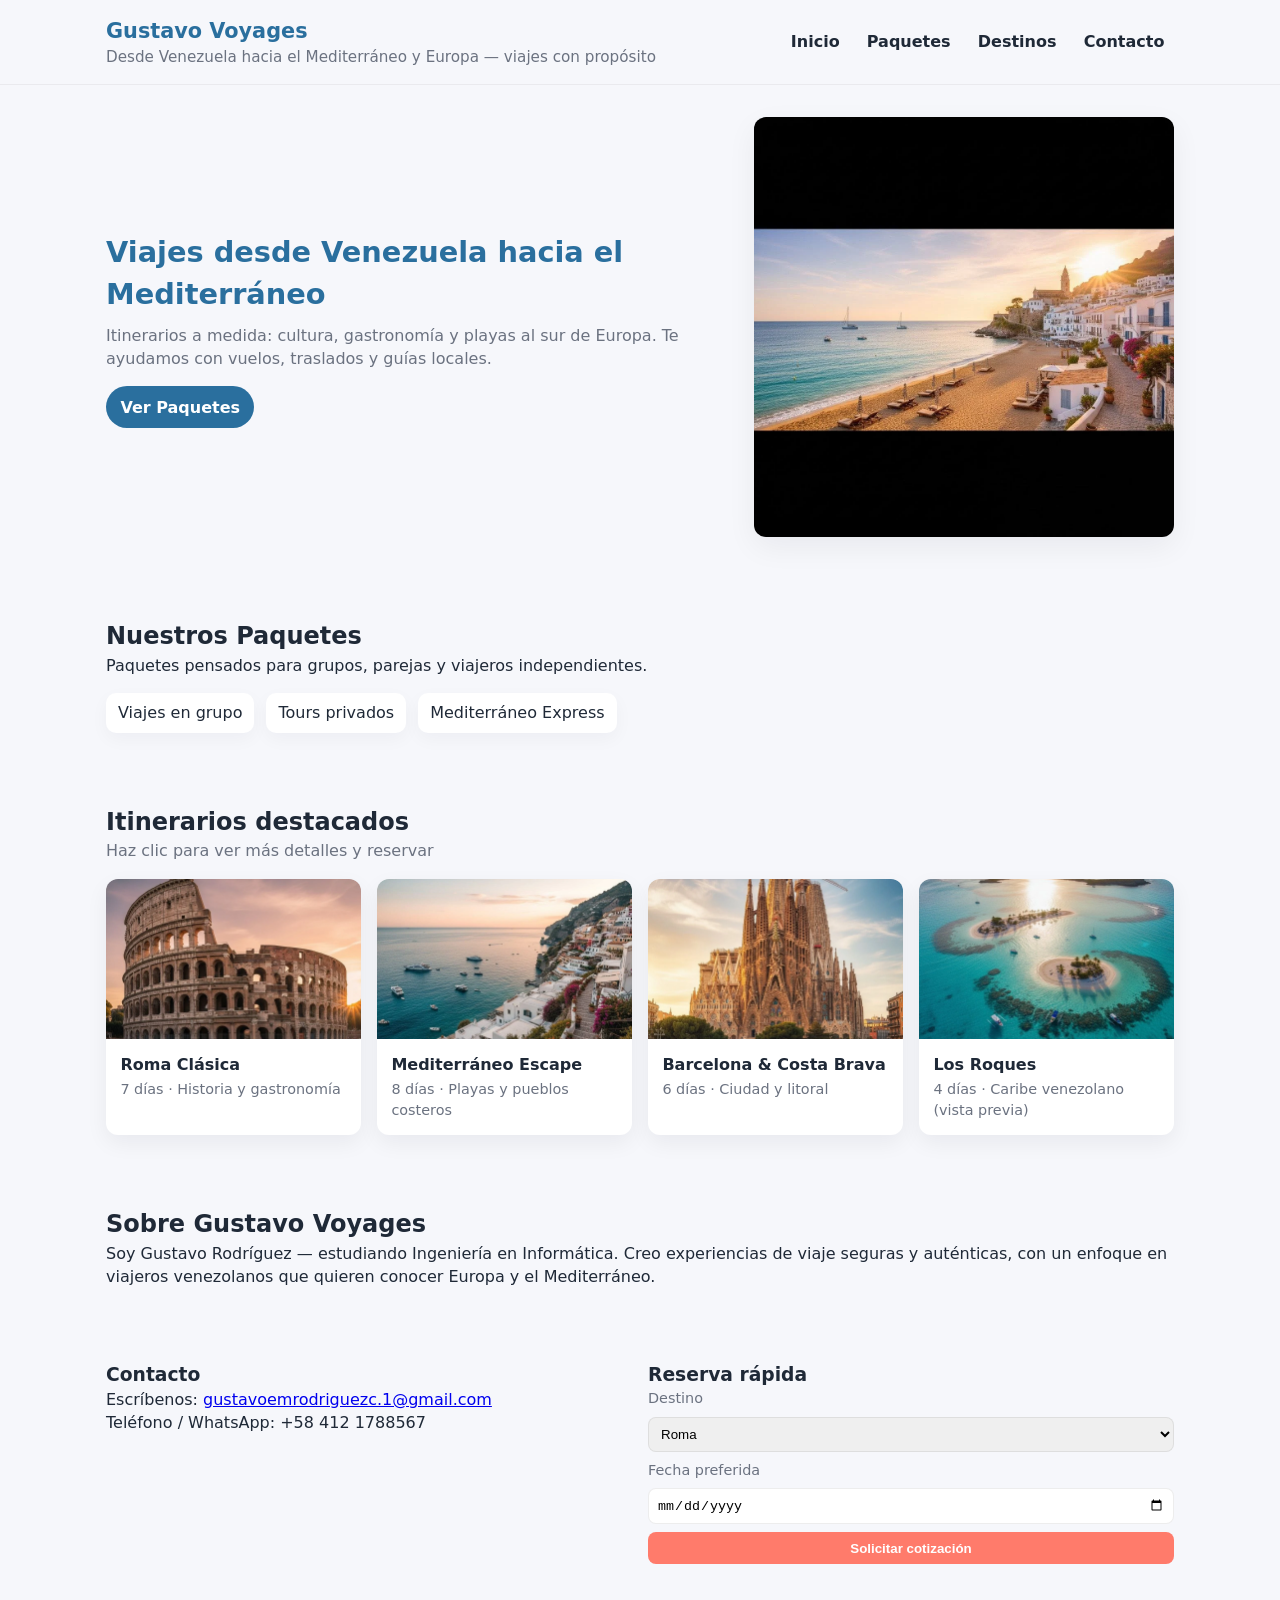
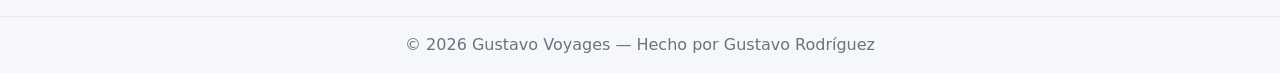
<file: index.html>
<!doctype html>
<html lang="es">
<head>
  <meta charset="utf-8" />
  <meta name="viewport" content="width=device-width, initial-scale=1" />
  <meta name="description" content="Gus Voyages — Agencia de viajes desde Venezuela al Mediterráneo y Europa. Paquetes personalizados y tours premium." />
  <title>Gustavo Voyages | Viajes Venezuela → Mediterráneo</title>
  <link rel="stylesheet" href="style.css">
  <script src="script.js"></script>
</head>
<body>
  <a class="skip-link" href="#main">Saltar al contenido</a>

  <header class="site-header">
  <div class="container header-inner">
    <div>
      <h1 class="brand">Gustavo Voyages</h1>
      <p class="tagline">Desde Venezuela hacia el Mediterráneo y Europa — viajes con propósito</p>
    </div>

    <!-- Botón hamburguesa: se muestra en pantallas pequeñas -->
    <button class="nav-toggle" aria-controls="primary-navigation" aria-expanded="false" aria-label="Abrir menú">
      <span class="hamburger" aria-hidden="true"></span>
    </button>

    <nav class="main-nav" role="navigation" aria-label="Menú Principal">
      <ul id="primary-navigation" class="nav-links">
        <li><a href="#inicio">Inicio</a></li>
        <li><a href="#paquetes">Paquetes</a></li>
        <li><a href="#destinos">Destinos</a></li>
        <li><a href="#contacto">Contacto</a></li>
      </ul>
    </nav>
  </div>
</header>

  <main id="main">
    <section id="inicio" class="hero">
      <div class="container hero-inner">
        <div class="hero-text">
          <h2>Viajes desde Venezuela hacia el Mediterráneo</h2>
          <p>Itinerarios a medida: cultura, gastronomía y playas al sur de Europa. Te ayudamos con vuelos, traslados y guías locales.</p>
          <a class="btn-primary" href="#paquetes">Ver Paquetes</a>
        </div>
        <div class="hero-image">
          <img src="./agencia-de-viajes-img/hero.webp" alt="Playa y ciudad mediterránea" loading="lazy">
        </div>
      </div>
    </section>

    
    <section id="paquetes" class="section-light">
      <div class="container">
        <h2>Nuestros Paquetes</h2>
        <p>Paquetes pensados para grupos, parejas y viajeros independientes.</p>
        <ul class="packages-list">
          <li><a href="paquetes/group-travels.html">Viajes en grupo</a></li>
          <li><a href="paquetes/private-tours.html">Tours privados</a></li>
          <li><a href="paquetes/mediterraneo-express.html">Mediterráneo Express</a></li>
        </ul>
      </div>
    </section>

    <section id="destinos" class="section">
      <div class="container">
        <h2>Itinerarios destacados</h2>
        <p class="lead">Haz clic para ver más detalles y reservar</p>

        <div class="gallery-grid">
          <figure class="card">
            <a href="itinerarios/roma.html" aria-label="Ver detalles Roma Clásica">
              <img src="agencia-de-viajes-img/Coliseo-Romano.webp" alt="Coliseo Romano, Roma" loading="lazy">
            </a>
            <figcaption>
              <strong>Roma Clásica</strong>
              <span class="muted">7 días · Historia y gastronomía</span>
            </figcaption>
          </figure>

          <figure class="card">
            <a href="itinerarios/mediterraneo.html" aria-label="Ver detalles Mediterráneo">
              <img src="agencia-de-viajes-img/mediterraneo.webp" alt="Costa del Mediterráneo" loading="lazy">
            </a>
            <figcaption>
              <strong>Mediterráneo Escape</strong>
              <span class="muted">8 días · Playas y pueblos costeros</span>
            </figcaption>
          </figure>

             <figure class="card">
            <a href="itinerarios/barcelona.html" aria-label="Ver detalles Barcelona">
              <img src="agencia-de-viajes-img/barcelona.webp" alt="Sagrada Familia, Barcelona" loading="lazy">
            </a>
            <figcaption>
              <strong>Barcelona & Costa Brava</strong>
              <span class="muted">6 días · Ciudad y litoral</span>
            </figcaption>
          </figure>

          <figure class="card">
            <a href="itinerarios/los-roques.html" aria-label="Ver Los Roques (Venezuela)">
              <img src="agencia-de-viajes-img/archipielago-Los-Roques.webp" alt="Los Roques, Venezuela" loading="lazy">
            </a>
            <figcaption>
              <strong>Los Roques</strong>
              <span class="muted">4 días · Caribe venezolano (vista previa)</span>
            </figcaption>
          </figure>
        </div>
      </div>
    </section>

    <section id="sobre-mi" class="section-light">
      <div class="container">
        <h2>Sobre Gustavo Voyages</h2>
        <p>Soy Gustavo Rodríguez — estudiando Ingeniería en Informática. Creo experiencias de viaje seguras y auténticas, con un enfoque en viajeros venezolanos que quieren conocer Europa y el Mediterráneo.</p>
      </div>
    </section>

    <section id="contacto" class="section">
      <div class="container contact-grid">
        <div>
          <h3>Contacto</h3>
          <p>Escríbenos: <a href="mailto:gustavoemrodriguezc.1@gmail.com">gustavoemrodriguezc.1@gmail.com</a></p>
          <p>Teléfono / WhatsApp: +58 412 1788567</p>
        </div>
        <div>
          <h3>Reserva rápida</h3>
          <form action="reserva.html" method="get" class="simple-form" aria-label="Formulario de reserva rápida">
            <label for="destino">Destino</label>
            <select id="destino" name="destino">
              <option value="roma">Roma</option>
              <option value="mediterraneo">Mediterráneo</option>
              <option value="barcelona">Barcelona</option>
              <option value="los-roques">Los Roques</option>
            </select>

            <label for="fecha">Fecha preferida</label>
            <input id="fecha" name="fecha" type="date">

            <button class="btn-secondary" type="submit">Solicitar cotización</button>
          </form>
        </div>
      </div>
    </section>
  </main>

  <footer class="site-footer">
    <div class="container">
      <p>© <span id="year"></span> Gustavo Voyages — Hecho por Gustavo Rodríguez</p>
    </div>
  </footer>

  <script>
    // año dinámico 
    document.getElementById('year').textContent = new Date().getFullYear();
  </script>
</body>
</html>
</file>
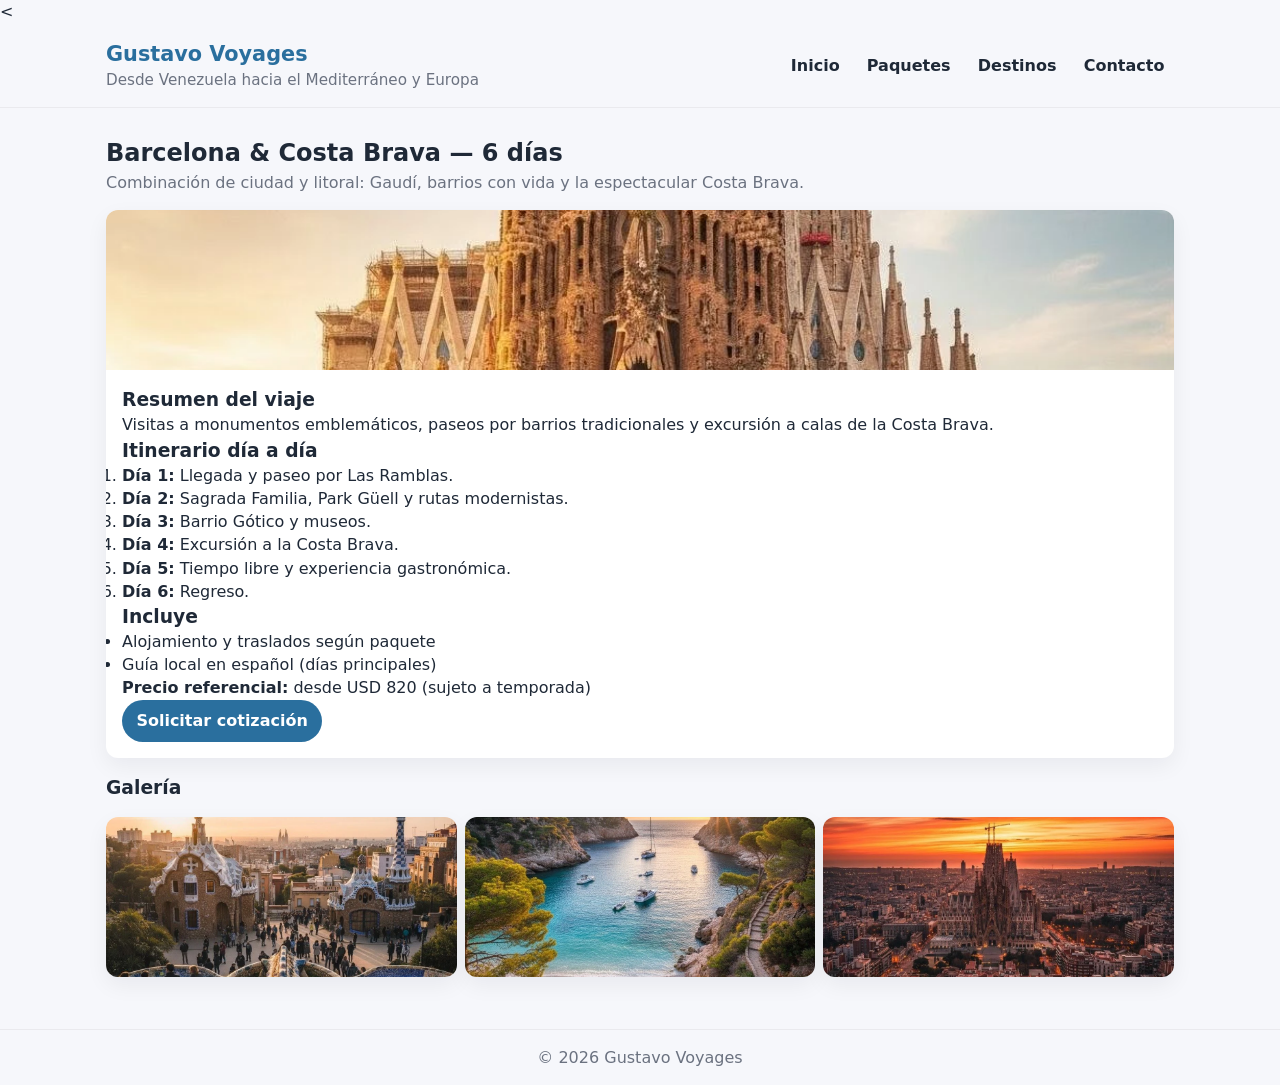
<file: itinerarios/barcelona.html>
<!doctype html>
<html lang="es">
<head>
  <meta charset="utf-8" />
  <meta name="viewport" content="width=device-width, initial-scale=1" />
  <meta name="description" content="Barcelona & Costa Brava - Gus Voyages. 6 días: arquitectura, cultura y litoral." />
  <title>Barcelona & Costa Brava | Gustavo Voyages</title>
  <link rel="stylesheet" href="../style.css">
  <script src="../script.js" defer></script>
</head>
<body>
  <<header class="site-header">
    <div class="container header-inner">
      <div>
        <h1 class="brand">Gustavo Voyages</h1>
        <p class="tagline">Desde Venezuela hacia el Mediterráneo y Europa</p>
      </div>

      <!-- Botón hamburguesa -->
      <button class="nav-toggle" aria-controls="primary-navigation" aria-expanded="false" aria-label="Abrir menú">
        <span class="hamburger" aria-hidden="true"></span>
      </button>

      <nav class="main-nav" role="navigation" aria-label="Menú Principal">
        <ul id="primary-navigation" class="nav-links">
          <li><a href="../index.html">Inicio</a></li>
          <li><a href="../index.html#paquetes">Paquetes</a></li>
          <li><a href="../index.html#destinos">Destinos</a></li>
          <li><a href="../index.html#contacto">Contacto</a></li>
        </ul>
      </nav>
    </div>
  </header>

  <main class="container" id="main">
    <section class="section">
      <h2>Barcelona & Costa Brava — 6 días</h2>
      <p class="lead">Combinación de ciudad y litoral: Gaudí, barrios con vida y la espectacular Costa Brava.</p>

      <div class="card" style="margin-top:1rem">
        <img src="../agencia-de-viajes-img/barcelona.webp" alt="Sagrada Familia y Barcelona" loading="lazy">
        <div style="padding:1rem">
          <h3>Resumen del viaje</h3>
          <p>Visitas a monumentos emblemáticos, paseos por barrios tradicionales y excursión a calas de la Costa Brava.</p>

          <h3>Itinerario día a día</h3>
          <ol>
            <li><strong>Día 1:</strong> Llegada y paseo por Las Ramblas.</li>
            <li><strong>Día 2:</strong> Sagrada Familia, Park Güell y rutas modernistas.</li>
            <li><strong>Día 3:</strong> Barrio Gótico y museos.</li>
            <li><strong>Día 4:</strong> Excursión a la Costa Brava.</li>
            <li><strong>Día 5:</strong> Tiempo libre y experiencia gastronómica.</li>
            <li><strong>Día 6:</strong> Regreso.</li>
          </ol>

          <h3>Incluye</h3>
          <ul>
            <li>Alojamiento y traslados según paquete</li>
            <li>Guía local en español (días principales)</li>
          </ul>

          <p><strong>Precio referencial:</strong> desde USD 820 (sujeto a temporada)</p>

          <a class="btn-primary" href="../reserva.html#reserva" aria-label="Solicitar cotización Barcelona">Solicitar cotización</a>
        </div>
      </div>

      <section style="margin-top:1rem">
        <h3>Galería</h3>
        <div class="gallery-grid" style="grid-template-columns:repeat(3,1fr);gap:0.5rem">
          <figure class="card"><img src="../agencia-de-viajes-img/barca-1.webp" alt="Park Güell" loading="lazy"></figure>
          <figure class="card"><img src="../agencia-de-viajes-img/barca-2.webp" alt="Costa Brava cala" loading="lazy"></figure>
          <figure class="card"><img src="../agencia-de-viajes-img/barca-3.webp" alt="Atardecer en Barcelona" loading="lazy"></figure>
        </div>
      </section>
    </section>
  </main>

  <footer class="site-footer">
    <div class="container">
      <p>© <span id="year"></span> Gustavo Voyages</p>
    </div>
  </footer>

  <script>document.getElementById('year').textContent = new Date().getFullYear();</script>
</body>
</html>
</file>
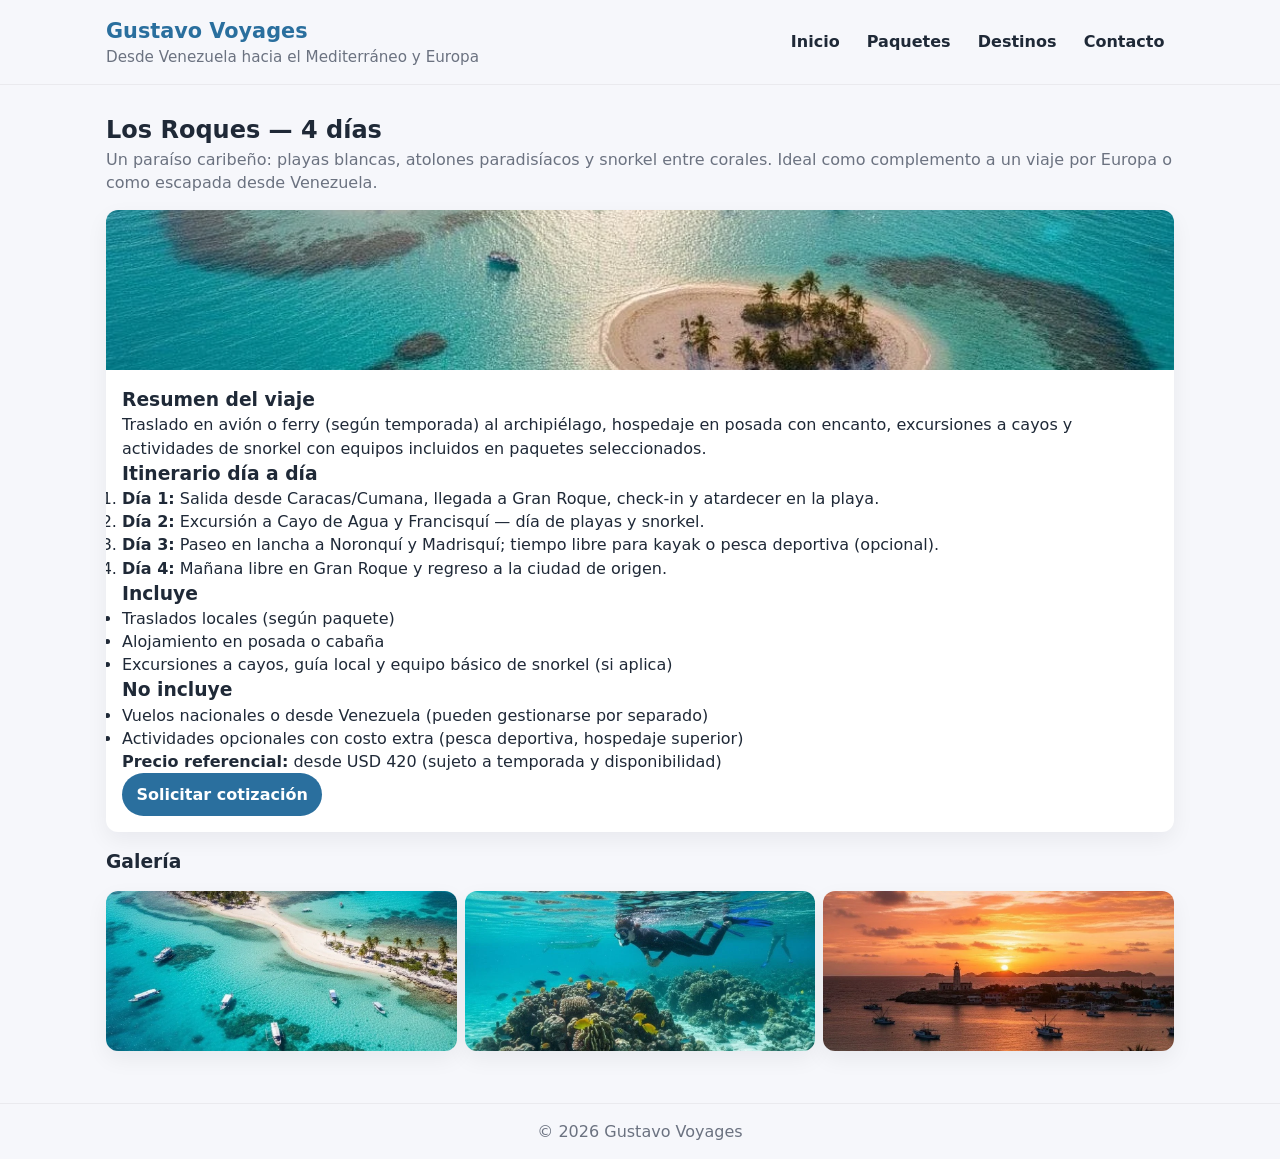
<file: itinerarios/los-roques.html>
<!doctype html>
<html lang="es">
<head>
  <meta charset="utf-8" />
  <meta name="viewport" content="width=device-width, initial-scale=1" />
  <meta name="description" content="Los Roques - Gus Voyages. 4 días de playa, snorkel y naturaleza en el archipiélago más bonito de Venezuela." />
  <title>Los Roques | Gustavo Voyages</title>
  <link rel="stylesheet" href="../style.css">
  <script src="../script.js" defer></script>
</head>
<body>
  <header class="site-header">
    <div class="container header-inner">
      <div>
        <h1 class="brand">Gustavo Voyages</h1>
        <p class="tagline">Desde Venezuela hacia el Mediterráneo y Europa</p>
      </div>

      <!-- Botón hamburguesa -->
      <button class="nav-toggle" aria-controls="primary-navigation" aria-expanded="false" aria-label="Abrir menú">
        <span class="hamburger" aria-hidden="true"></span>
      </button>

      <nav class="main-nav" role="navigation" aria-label="Menú Principal">
        <ul id="primary-navigation" class="nav-links">
          <li><a href="../index.html">Inicio</a></li>
          <li><a href="../index.html#paquetes">Paquetes</a></li>
          <li><a href="../index.html#destinos">Destinos</a></li>
          <li><a href="../index.html#contacto">Contacto</a></li>
        </ul>
      </nav>
    </div>
  </header>

  <main class="container" id="main">
    <section class="section">
      <h2>Los Roques — 4 días</h2>
      <p class="lead">Un paraíso caribeño: playas blancas, atolones paradisíacos y snorkel entre corales. Ideal como complemento a un viaje por Europa o como escapada desde Venezuela.</p>

      <div class="card" style="margin-top:1rem">
        <img src="../agencia-de-viajes-img/archipielago-Los-Roques.webp" alt="Playa de arena blanca en Los Roques" loading="lazy">
        <div style="padding:1rem">
          <h3>Resumen del viaje</h3>
          <p>Traslado en avión o ferry (según temporada) al archipiélago, hospedaje en posada con encanto, excursiones a cayos y actividades de snorkel con equipos incluidos en paquetes seleccionados.</p>

          <h3>Itinerario día a día</h3>
          <ol>
            <li><strong>Día 1:</strong> Salida desde Caracas/Cumana, llegada a Gran Roque, check-in y atardecer en la playa.</li>
            <li><strong>Día 2:</strong> Excursión a Cayo de Agua y Francisquí — día de playas y snorkel.</li>
            <li><strong>Día 3:</strong> Paseo en lancha a Noronquí y Madrisquí; tiempo libre para kayak o pesca deportiva (opcional).</li>
            <li><strong>Día 4:</strong> Mañana libre en Gran Roque y regreso a la ciudad de origen.</li>
          </ol>

          <h3>Incluye</h3>
          <ul>
            <li>Traslados locales (según paquete)</li>
            <li>Alojamiento en posada o cabaña</li>
            <li>Excursiones a cayos, guía local y equipo básico de snorkel (si aplica)</li>
          </ul>

          <h3>No incluye</h3>
          <ul>
            <li>Vuelos nacionales o desde Venezuela (pueden gestionarse por separado)</li>
            <li>Actividades opcionales con costo extra (pesca deportiva, hospedaje superior)</li>
          </ul>

          <p><strong>Precio referencial:</strong> desde USD 420 (sujeto a temporada y disponibilidad)</p>

          <a class="btn-primary" href="../reserva.html#reserva" aria-label="Solicitar cotización Los Roques">Solicitar cotización</a>
        </div>
      </div>

      <section style="margin-top:1rem">
        <h3>Galería</h3>
        <div class="gallery-grid" style="grid-template-columns:repeat(3,1fr);gap:0.5rem">
          <figure class="card"><img src="../agencia-de-viajes-img/losroques-1.webp" alt="Cayo de Agua, Los Roques" loading="lazy"></figure>
          <figure class="card"><img src="../agencia-de-viajes-img/losroques-2.webp" alt="Snorkel en aguas turquesa" loading="lazy"></figure>
          <figure class="card"><img src="../agencia-de-viajes-img/losroques-3.webp" alt="Atardecer en Gran Roque" loading="lazy"></figure>
        </div>
      </section>
    </section>
  </main>

  <footer class="site-footer">
    <div class="container">
      <p>© <span id="year"></span> Gustavo Voyages</p>
    </div>
  </footer>

  <script>
    // actualiza el año en el footer
    document.getElementById('year').textContent = new Date().getFullYear();
  </script>
</body>
</html>
</file>
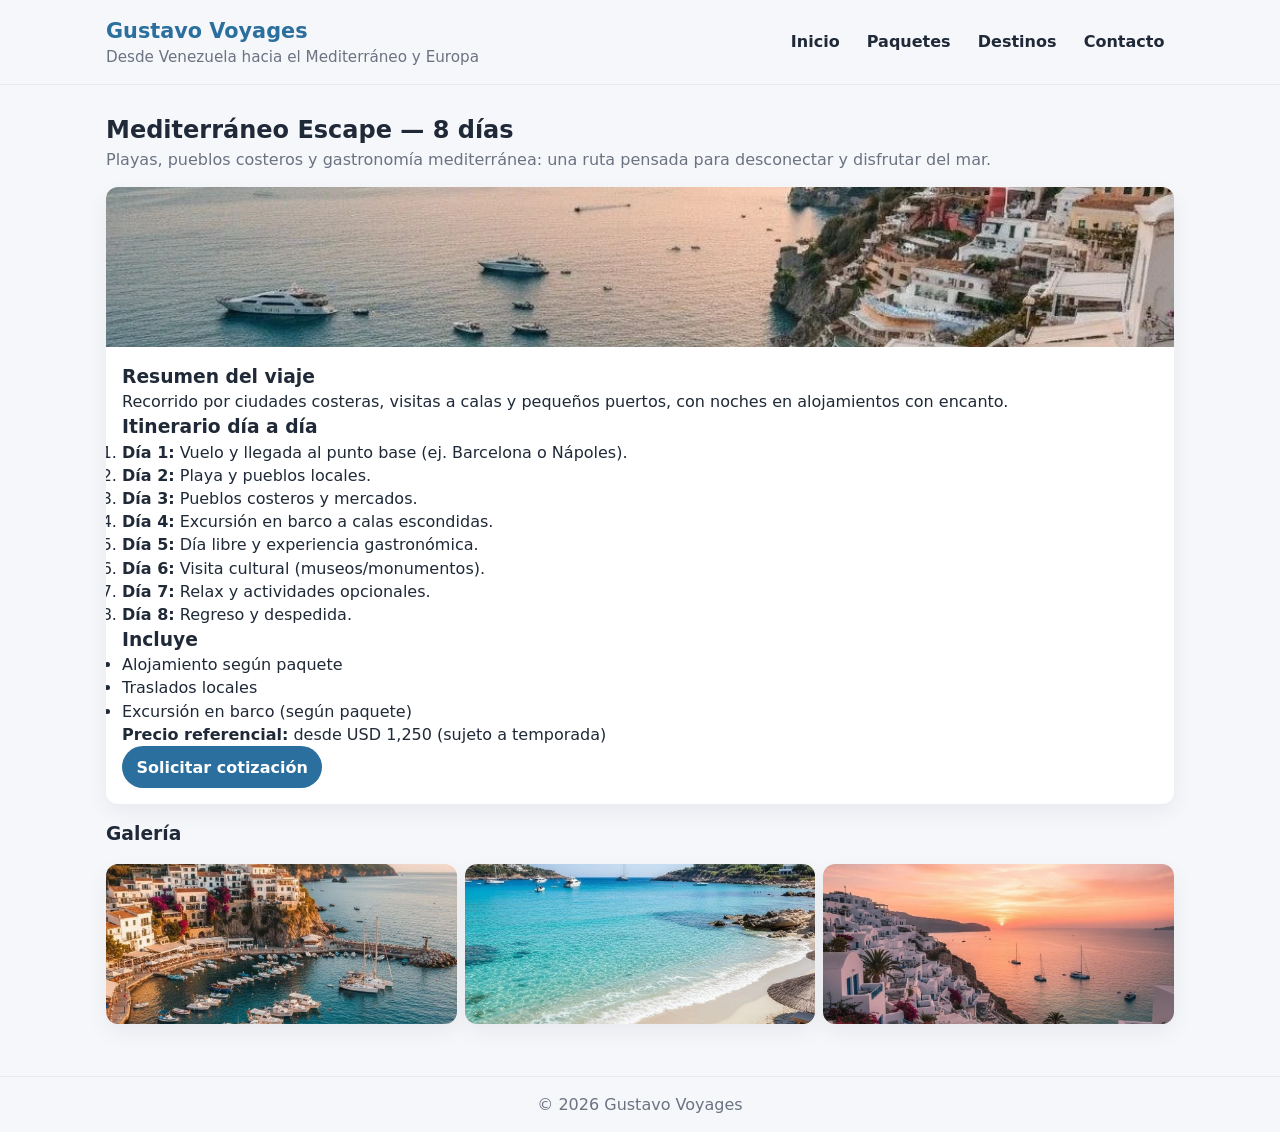
<file: itinerarios/mediterraneo.html>
<!doctype html>
<html lang="es">
<head>
  <meta charset="utf-8" />
  <meta name="viewport" content="width=device-width, initial-scale=1" />
  <meta name="description" content="Mediterráneo Escape - Gus Voyages. 8 días: costas, pueblos y cultura del sur de Europa." />
  <title>Mediterráneo Escape | Gustavo Voyages</title>
  <link rel="stylesheet" href="../style.css">
  <script src="../script.js" defer></script>
</head>
<body>
  <header class="site-header">
    <div class="container header-inner">
      <div>
        <h1 class="brand">Gustavo Voyages</h1>
        <p class="tagline">Desde Venezuela hacia el Mediterráneo y Europa</p>
      </div>

      <!-- Botón hamburguesa -->
      <button class="nav-toggle" aria-controls="primary-navigation" aria-expanded="false" aria-label="Abrir menú">
        <span class="hamburger" aria-hidden="true"></span>
      </button>

      <nav class="main-nav" role="navigation" aria-label="Menú Principal">
        <ul id="primary-navigation" class="nav-links">
          <li><a href="../index.html">Inicio</a></li>
          <li><a href="../index.html#paquetes">Paquetes</a></li>
          <li><a href="../index.html#destinos">Destinos</a></li>
          <li><a href="../index.html#contacto">Contacto</a></li>
        </ul>
      </nav>
    </div>
  </header>


  <main class="container" id="main">
    <section class="section">
      <h2>Mediterráneo Escape — 8 días</h2>
      <p class="lead">Playas, pueblos costeros y gastronomía mediterránea: una ruta pensada para desconectar y disfrutar del mar.</p>

      <div class="card" style="margin-top:1rem">
        <img src="../agencia-de-viajes-img/mediterraneo.webp" alt="Costa mediterránea con pueblos coloridos" loading="lazy">
        <div style="padding:1rem">
          <h3>Resumen del viaje</h3>
          <p>Recorrido por ciudades costeras, visitas a calas y pequeños puertos, con noches en alojamientos con encanto.</p>

          <h3>Itinerario día a día</h3>
          <ol>
            <li><strong>Día 1:</strong> Vuelo y llegada al punto base (ej. Barcelona o Nápoles).</li>
            <li><strong>Día 2:</strong> Playa y pueblos locales.</li>
            <li><strong>Día 3:</strong> Pueblos costeros y mercados.</li>
            <li><strong>Día 4:</strong> Excursión en barco a calas escondidas.</li>
            <li><strong>Día 5:</strong> Día libre y experiencia gastronómica.</li>
            <li><strong>Día 6:</strong> Visita cultural (museos/monumentos).</li>
            <li><strong>Día 7:</strong> Relax y actividades opcionales.</li>
            <li><strong>Día 8:</strong> Regreso y despedida.</li>
          </ol>

          <h3>Incluye</h3>
          <ul>
            <li>Alojamiento según paquete</li>
            <li>Traslados locales</li>
            <li>Excursión en barco (según paquete)</li>
          </ul>

          <p><strong>Precio referencial:</strong> desde USD 1,250 (sujeto a temporada)</p>

          <a class="btn-primary" href="../reserva.html#reserva" aria-label="Solicitar cotización Mediterráneo">Solicitar cotización</a>
        </div>
      </div>

      <section style="margin-top:1rem">
        <h3>Galería</h3>
        <div class="gallery-grid" style="grid-template-columns:repeat(3,1fr);gap:0.5rem">
          <figure class="card"><img src="../agencia-de-viajes-img/med-1.webp" alt="Pueblo costero con puerto" loading="lazy"></figure>
          <figure class="card"><img src="../agencia-de-viajes-img/med-2.webp" alt="Playa con agua turquesa" loading="lazy"></figure>
          <figure class="card"><img src="../agencia-de-viajes-img/med-3.webp" alt="Atardecer mediterráneo" loading="lazy"></figure>
        </div>
      </section>
    </section>
  </main>

  <footer class="site-footer">
    <div class="container">
      <p>© <span id="year"></span> Gustavo Voyages</p>
    </div>
  </footer>

  <script>document.getElementById('year').textContent = new Date().getFullYear();</script>
</body>
</html>
</file>
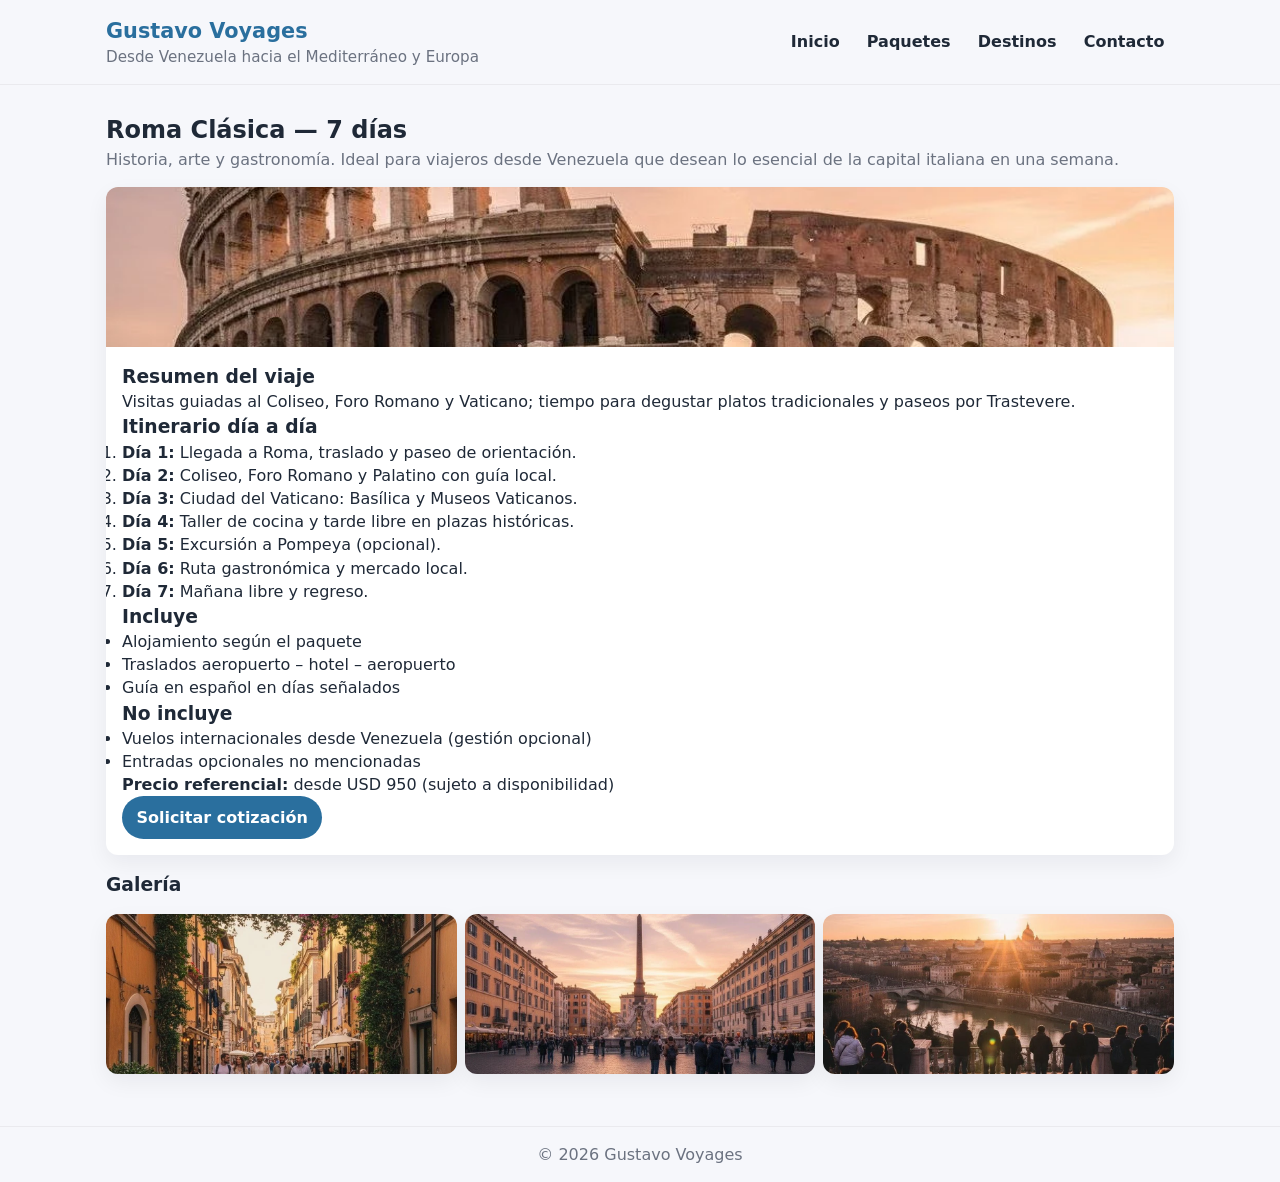
<file: itinerarios/roma.html>
<!doctype html>
<html lang="es">
<head>
  <meta charset="utf-8" />
  <meta name="viewport" content="width=device-width, initial-scale=1" />
  <meta name="description" content="Roma Clásica - Gus Voyages. Itinerario de 7 días: Coliseo, Vaticano, gastronomía y paseos urbanos." />
  <title>Roma Clásica | Gustavo Voyages</title>
  <link rel="stylesheet" href="../style.css">
  <script src="../script.js" defer></script>
</head>
<body>
   <header class="site-header">
    <div class="container header-inner">
      <div>
        <h1 class="brand">Gustavo Voyages</h1>
        <p class="tagline">Desde Venezuela hacia el Mediterráneo y Europa</p>
      </div>

      <!-- Botón hamburguesa -->
      <button class="nav-toggle" aria-controls="primary-navigation" aria-expanded="false" aria-label="Abrir menú">
        <span class="hamburger" aria-hidden="true"></span>
      </button>

      <nav class="main-nav" role="navigation" aria-label="Menú Principal">
        <ul id="primary-navigation" class="nav-links">
          <li><a href="../index.html">Inicio</a></li>
          <li><a href="../index.html#paquetes">Paquetes</a></li>
          <li><a href="../index.html#destinos">Destinos</a></li>
          <li><a href="../index.html#contacto">Contacto</a></li>
        </ul>
      </nav>
    </div>
  </header>

  <main class="container" id="main">
    <section class="section">
      <h2>Roma Clásica — 7 días</h2>
      <p class="lead">Historia, arte y gastronomía. Ideal para viajeros desde Venezuela que desean lo esencial de la capital italiana en una semana.</p>

      <div class="card" style="margin-top:1rem">
        <img src="../agencia-de-viajes-img/Coliseo-Romano.webp" alt="Coliseo Romano iluminado" loading="lazy">
        <div style="padding:1rem">
          <h3>Resumen del viaje</h3>
          <p>Visitas guiadas al Coliseo, Foro Romano y Vaticano; tiempo para degustar platos tradicionales y paseos por Trastevere.</p>

          <h3>Itinerario día a día</h3>
          <ol>
            <li><strong>Día 1:</strong> Llegada a Roma, traslado y paseo de orientación.</li>
            <li><strong>Día 2:</strong> Coliseo, Foro Romano y Palatino con guía local.</li>
            <li><strong>Día 3:</strong> Ciudad del Vaticano: Basílica y Museos Vaticanos.</li>
            <li><strong>Día 4:</strong> Taller de cocina y tarde libre en plazas históricas.</li>
            <li><strong>Día 5:</strong> Excursión a Pompeya (opcional).</li>
            <li><strong>Día 6:</strong> Ruta gastronómica y mercado local.</li>
            <li><strong>Día 7:</strong> Mañana libre y regreso.</li>
          </ol>

          <h3>Incluye</h3>
          <ul>
            <li>Alojamiento según el paquete</li>
            <li>Traslados aeropuerto – hotel – aeropuerto</li>
            <li>Guía en español en días señalados</li>
          </ul>

          <h3>No incluye</h3>
          <ul>
            <li>Vuelos internacionales desde Venezuela (gestión opcional)</li>
            <li>Entradas opcionales no mencionadas</li>
          </ul>

          <p><strong>Precio referencial:</strong> desde USD 950 (sujeto a disponibilidad)</p>

          <a class="btn-primary" href="../reserva.html#reserva" aria-label="Solicitar cotización Roma Clásica">Solicitar cotización</a>
        </div>
      </div>

      <section style="margin-top:1rem">
        <h3>Galería</h3>
        <div class="gallery-grid" style="grid-template-columns:repeat(3,1fr);gap:0.5rem">
          <figure class="card"><img src="../agencia-de-viajes-img/roma-1.webp" alt="Paseo por Trastevere" loading="lazy"></figure>
          <figure class="card"><img src="../agencia-de-viajes-img/roma-2.webp" alt="Plaza Navona" loading="lazy"></figure>
          <figure class="card"><img src="../agencia-de-viajes-img/roma-3.webp" alt="Vistas desde el Pincio" loading="lazy"></figure>
        </div>
      </section>
    </section>
  </main>

  <footer class="site-footer">
    <div class="container">
      <p>© <span id="year"></span> Gustavo Voyages</p>
    </div>
  </footer>

  <script>document.getElementById('year').textContent = new Date().getFullYear();</script>
</body>
</html>
</file>
<file: style.css>
:root{
  --bg: #f6f7fb;
  --card: #ffffff;
  --accent: #2a6f9e;       /* azul mediterráneo principal */
  --accent-2: #ff7b6b;     /* acento cálido secundario */
  --text: #1f2937;
  --muted: #6b7280;
  --container: 1100px;
  --gap: 1rem;
  --radius: 12px;
}

/* Reset y base */
*{box-sizing: border-box; margin: 0; padding: 0;}
html, body{height:100%;}
body{
  font-family: "Poppins", system-ui, -apple-system, "Segoe UI", Roboto, Arial, sans-serif;
  color: var(--text);
  background: var(--bg);
  line-height: 1.45;
}

/* container */
.container{max-width: var(--container); margin: 0 auto; padding: 0 1rem;}

/* skip link */
.skip-link{position:absolute; left:-9999px;}
.skip-link:focus{position:static; padding:.5rem 1rem; background:#fff; color:var(--accent); border-radius:6px; z-index:1000;}

/* header */
/* CLAVE: position: relative para anclar el menú flotante en móvil */
.site-header{
  padding:1rem 0; 
  border-bottom: 1px solid rgba(0,0,0,0.05); 
  background:transparent; 
  position: relative; 
}
.header-inner{display:flex; align-items:center; justify-content:space-between; gap:1rem;}
.brand{font-size:1.3rem; color:var(--accent); font-weight:700;}
.tagline{font-size:.95rem; color:var(--muted);}

/* nav (Escritorio) */
.main-nav ul{display:flex; gap:.5rem; list-style:none; align-items:center; margin:0; padding:0;}
.main-nav li { list-style: none; }
.main-nav a{
  color:var(--text);
  text-decoration:none;
  padding:.35rem .6rem;
  border-radius:8px;
  font-weight:600;
  display:inline-block;
}
.main-nav a:hover,
.main-nav a:focus{background:rgba(42,111,158,0.08); color:var(--accent); outline:none;}

/* foco accesible */
.main-nav a:focus-visible,
.packages-list a:focus-visible,
.btn-primary:focus-visible,
.btn-secondary:focus-visible {
  outline: none;
  box-shadow: 0 0 0 4px rgba(42,111,158,0.12);
  border-radius: 8px;
}

/* hero */
.hero{padding:2rem 0;}
.hero-inner{display:flex; gap:1.5rem; align-items:center; flex-wrap:wrap;}
.hero-text{flex:1; min-width:260px;}
.hero-text h2{font-size:1.8rem; margin-bottom:.5rem; color:var(--accent);}
.hero-text p{color:var(--muted); margin-bottom:1rem;}
.hero-image img{width:420px; max-width:100%; border-radius:12px; box-shadow:0 10px 30px rgba(15,23,42,0.06);}

/* Buttons */
.btn-primary{
  background:var(--accent); color:#fff; padding:.6rem .9rem; border-radius:999px;
  text-decoration:none; font-weight:700; display:inline-block;
}
.btn-primary:hover{filter:brightness(.98); transform:translateY(-2px);}
.btn-secondary{
  background:var(--accent-2); color:#fff; border:none; padding:.55rem .8rem; border-radius:8px;
  cursor:pointer; font-weight:700;
}
.btn-secondary:hover{filter:brightness(.98); transform:translateY(-2px);}

/* Sections */
.section{padding:1.75rem 0;}
.section-light{padding:1.75rem 0; background:transparent; border-radius:10px; margin:1rem 0;}
.lead{color:var(--muted); margin-bottom:1rem;}

/* Packages */
.packages-list{display:flex; gap:.75rem; list-style:none; padding:0; margin-top:1rem; flex-wrap:wrap;}
.packages-list a{
  display:inline-block; padding:.5rem .75rem; background:var(--card); border-radius:10px;
  text-decoration:none; color:var(--text); box-shadow:0 6px 18px rgba(16,24,40,0.04);
}
.packages-list a:hover, .packages-list a:focus{transform:translateY(-3px);}

/* Gallery grid */
.gallery-grid{
  display:grid;
  grid-template-columns:repeat(4,1fr);
  gap:var(--gap);
  margin-top:1rem;
}
.card{background:var(--card); border-radius:var(--radius); overflow:hidden;
  box-shadow:0 8px 22px rgba(16,24,40,0.06); display:flex; flex-direction:column;}
.card img{width:100%; height:160px; object-fit:cover; display:block;}
.card figcaption{padding:0.9rem; display:flex; flex-direction:column; gap:.2rem;}
.card .muted{color:var(--muted); font-size:.9rem}

/* Contact / form */
.contact-grid{display:grid; grid-template-columns:1fr 1fr; gap:1rem; align-items:start;}
.simple-form{display:flex; flex-direction:column; gap:.5rem;}
.simple-form label{font-size:.9rem; color:var(--muted);}
.simple-form input, .simple-form select, .simple-form textarea{
  padding:.5rem; border-radius:8px; border:1px solid rgba(0,0,0,0.07);
}

/* Footer */
.site-footer{padding:1rem 0; margin-top:1.5rem; border-top:1px solid rgba(0,0,0,0.05); text-align:center; color:var(--muted);}

/* --- Botón Hamburguesa --- */
.nav-toggle{
  display: none; /* Por defecto oculto en escritorio */
  background: transparent;
  border: none;
  cursor: pointer;
  width: 44px;
  height: 44px;
  align-items: center;
  justify-content: center;
  padding: 0;
}
.hamburger{
  display: block;
  width: 22px;
  height: 2px;
  background: var(--text);
  position: relative;
  transition: all .25s ease;
  border-radius: 2px;
}
.hamburger::before,
.hamburger::after{
  content: "";
  position: absolute;
  left: 0;
  width: 22px;
  height: 2px;
  background: var(--text);
  transition: all .25s ease;
  border-radius: 2px;
}
.hamburger::before{ top: -7px; }
.hamburger::after{ top: 7px; }

/* Estado abierto: cruza las barras */
.nav-toggle[aria-expanded="true"] .hamburger{ background: transparent; }
.nav-toggle[aria-expanded="true"] .hamburger::before{ transform: rotate(45deg) translate(4px, 4px); }
.nav-toggle[aria-expanded="true"] .hamburger::after{ transform: rotate(-45deg) translate(4px, -4px); }


/* --- MEDIA QUERIES --- */

/* Móvil muy pequeño (480px) */
@media (max-width: 480px){
  .main-nav ul{
    overflow-x: auto;
    -webkit-overflow-scrolling: touch;
    white-space: nowrap;
    gap: .5rem;
    padding-bottom: .25rem;
  }
  .main-nav li{display:inline-block;}
  .gallery-grid{grid-template-columns:1fr;}
  .brand{font-size:1.05rem;}
  .hero-text h2{font-size:1.3rem;}
  .card img{height:200px;}
}

/* Móvil (768px): La Solución al Problema de Posicionamiento */
@media (max-width: 768px){
  
  /* Muestra el botón de hamburguesa */
  .nav-toggle{
    display: flex;
  }
  
  /* Oculta la lista (UL) por defecto y define su posición absoluta para que flote */
  .main-nav .nav-links{
    /* Oculto por defecto */
    display: none; 
    
    /* Configuración de posicionamiento (soluciona el desplazamiento) */
    position: absolute;
    top: calc(100% + 8px); /* Aparece justo debajo del header */
    right: 1rem;           /* Alineado a la derecha de la pantalla (1rem de margen) */
    z-index: 1500;
    
    /* Estilos de la caja blanca flotante */
    background: var(--card); 
    padding: 0.75rem 0;
    min-width: 180px;
    border-radius: var(--radius);
    box-shadow: 0 10px 30px rgba(0,0,0,0.12);
    
    /* Formato de la lista */
    flex-direction: column;
    align-items: flex-start;
    gap: 0;
  }

  /* Estilos de los links dentro del panel */
  .main-nav li {
      width: 100%;
  }
  .main-nav a {
      display: block; 
      padding: 0.5rem 1rem;
      border-radius: 0;
  }

  /* CLAVE: Muestra el UL cuando tu JS le añade la clase 'open' */
  .main-nav .nav-links.open {
    display: flex; 
  }
}

/* Tablets/Escritorio pequeño (980px) */
@media (max-width: 980px){
  .gallery-grid{grid-template-columns:repeat(2,1fr);}
  .hero-inner{flex-direction:column-reverse; align-items:center;}
  .contact-grid{grid-template-columns:1fr;}
}

/* Corrección de la navegación para Escritorio (después de 768px) */
@media (min-width: 769px) {
    .main-nav .nav-links {
        /* Restaura el display:flex (horizontal) y la posición normal */
        display: flex !important; 
        position: static;
    }
}


/* Reduce motion respect */
@media (prefers-reduced-motion: reduce){
  *{transition:none!important;}
}
</file>
